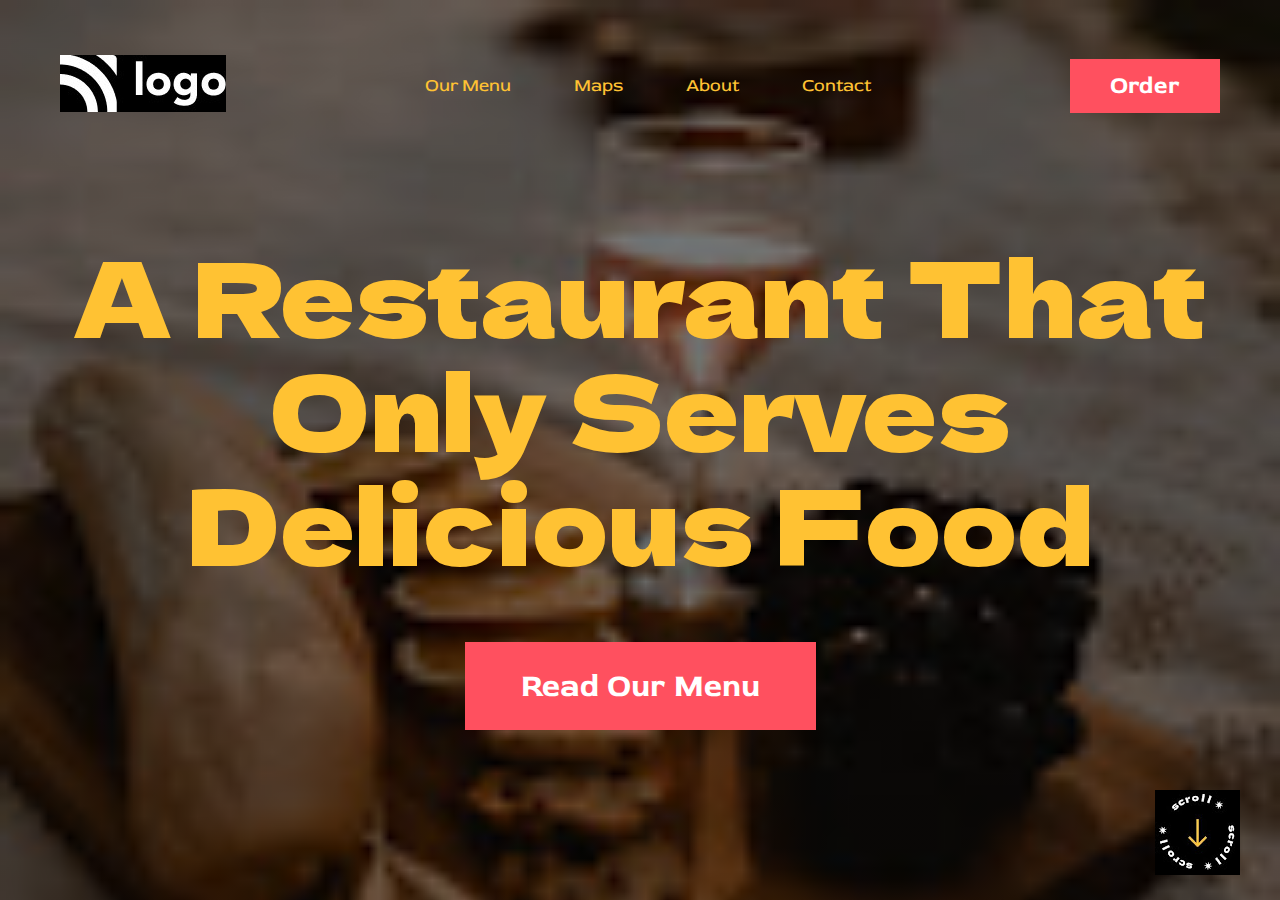
<file: index.html>
<!DOCTYPE html>
<html lang="en">
  <head>
    <meta charset="UTF-8" />
    <meta http-equiv="X-UA-Compatible" content="IE=edge" />
    <meta name="viewport" content="width=device-width, initial-scale=1.0" />
    <link rel="stylesheet" href="index.css">
    <!-- Red Rose Font -->
    <link rel="preconnect" href="https://fonts.googleapis.com" />
    <link rel="preconnect" href="https://fonts.gstatic.com" crossorigin />
    <link
      href="https://fonts.googleapis.com/css2?family=Red+Rose:wght@300;400;500;600;700&display=swap"
      rel="stylesheet"
    />
    <!-- Dela Font -->
    <link rel="preconnect" href="https://fonts.googleapis.com" />
    <link rel="preconnect" href="https://fonts.gstatic.com" crossorigin />
    <link
      href="https://fonts.googleapis.com/css2?family=Dela+Gothic+One&display=swap"
      rel="stylesheet"
    />
    <title>Cafe Mangement</title>
  </head>
  <body>
    <div class="container">
      <section aria-label="navbar">
        <nav class="navbar">
          <div>
            <img src="logo.png" alt="logo" class="logo" />
          </div>
          <div>
            <ul class="list">
              <li class="list-item">Our Menu</li>
              <li class="list-item">Maps</li>
              <li class="list-item">About</li>
              <li class="list-item">Contact</li>
            </ul>
          </div>
          <div>
            <button class="button-small">Order</button>
          </div>
        </nav>
      </section>
      <!-- Hero Section -->
      <section aria-label="hero">
        <div class="hero">
          <h1 class="hero-heading">
            A Restaurant That Only Serves Delicious Food
          </h1>
          <button class="button-large">Read Our Menu</button>
          <div class="bottom">
            <div>
              <img src="scroll.jpg" alt="bottom-logo" />
            </div>
          </div>
        </div>
      </section>
    </div>
  </body>
</html>
</file>
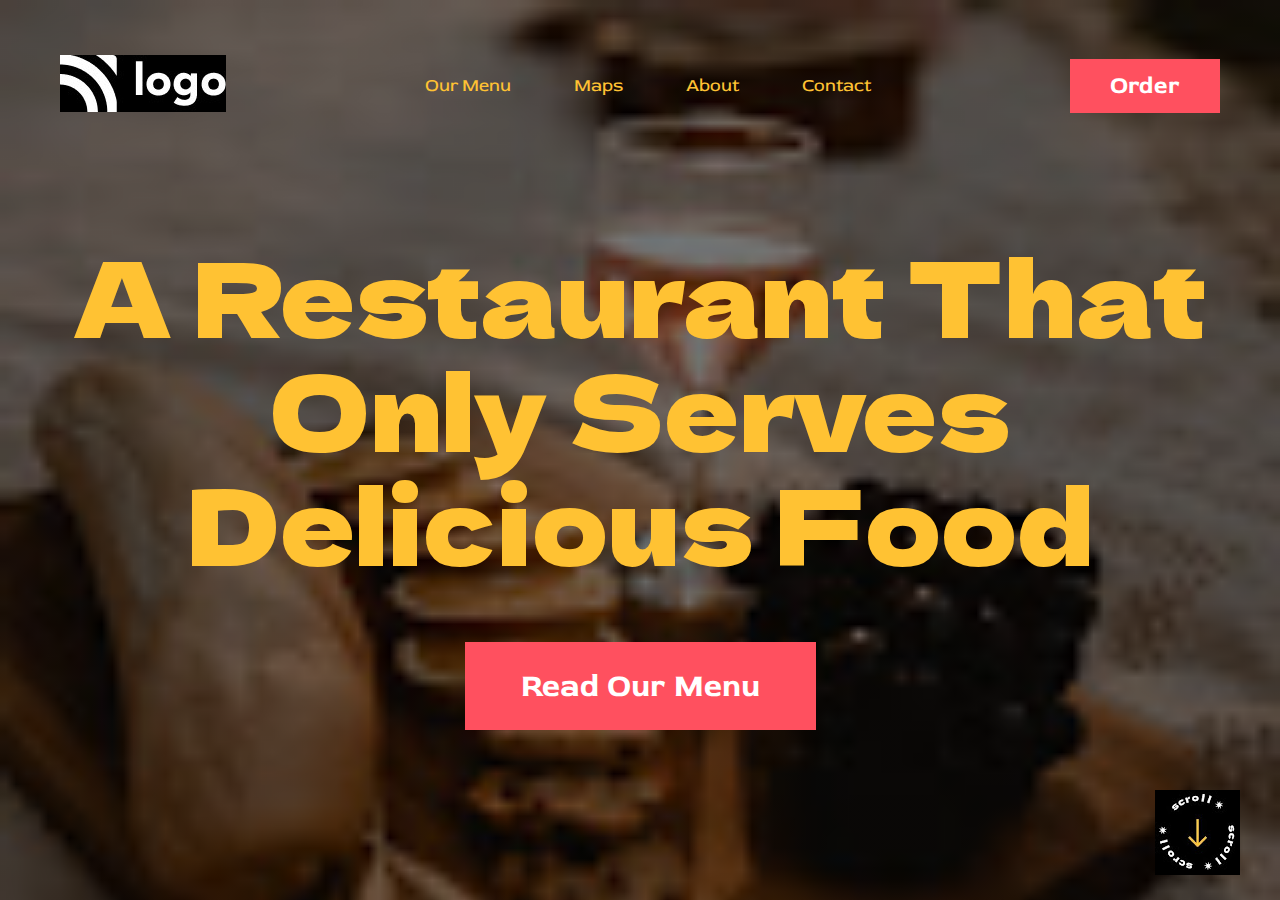
<file: College/index.html>
<!DOCTYPE html>
<html lang="en">
  <head>
    <meta charset="UTF-8" />
    <meta http-equiv="X-UA-Compatible" content="IE=edge" />
    <meta name="viewport" content="width=device-width, initial-scale=1.0" />
    <link rel="stylesheet" href="/index.css" />
    <!-- Red Rose Font -->
    <link rel="preconnect" href="https://fonts.googleapis.com" />
    <link rel="preconnect" href="https://fonts.gstatic.com" crossorigin />
    <link
      href="https://fonts.googleapis.com/css2?family=Red+Rose:wght@300;400;500;600;700&display=swap"
      rel="stylesheet"
    />
    <!-- Dela Font -->
    <link rel="preconnect" href="https://fonts.googleapis.com" />
    <link rel="preconnect" href="https://fonts.gstatic.com" crossorigin />
    <link
      href="https://fonts.googleapis.com/css2?family=Dela+Gothic+One&display=swap"
      rel="stylesheet"
    />
    <title>Cafe Mangement</title>
  </head>
  <body>
    <div class="container">
      <section aria-label="navbar">
        <nav class="navbar">
          <div>
            <img src="logo.png" alt="logo" class="logo" />
          </div>
          <div>
            <ul class="list">
              <li class="list-item">Our Menu</li>
              <li class="list-item">Maps</li>
              <li class="list-item">About</li>
              <li class="list-item">Contact</li>
            </ul>
          </div>
          <div>
            <button class="button-small">Order</button>
          </div>
        </nav>
      </section>
      <!-- Hero Section -->
      <section aria-label="hero">
        <div class="hero">
          <h1 class="hero-heading">
            A Restaurant That Only Serves Delicious Food
          </h1>
          <button class="button-large">Read Our Menu</button>
          <div class="bottom">
            <div>
              <img src="scroll.jpg" alt="bottom-logo" />
            </div>
          </div>
        </div>
      </section>
    </div>
  </body>
</html>
</file>
<file: index.css>
* {
    margin: 0;
    padding: 0;
    box-sizing: border-box;
    font-family: "Red Rose", cursive;
  }
  
  body {
    width: 100%;
    height: 100%;
    background-image: linear-gradient(rgba(0, 0, 0, 0.5), rgba(0, 0, 0, 0.5)),
      url("background.jpg");
    background-size: cover;
    background-attachment: fixed;
  }
  
  
  
  .navbar {
    display: flex;
    justify-content: space-between;
    align-items: center;
    padding: 0 60px 0 60px;
    margin-top: 55px;
  }
  
  .list {
    display: flex;
    align-items: center;
    gap: 63px;
    list-style: none;
    font-family: "Red Rose";
    font-style: normal;
    font-weight: 400;
    font-size: 18px;
    line-height: 22px;
    color: #ffc233;
  }
  
  .logo,
  .list-item {
    cursor: pointer;
  }
  
  .button-small {
    padding: 12px 40px;
    background-color: #ff505f;
    border: none;
    font-family: "Red Rose";
    font-style: normal;
    font-weight: 700;
    font-size: 24px;
    line-height: 30px;
    color: #ffffff;
    cursor: pointer;
  }
  
  /* ------------------------------ */
  /* ---------- HERO ------------ */
  /* ------------------------------ */
  
  .hero {
    max-width: 1154px;
    margin: 0 auto;
    text-align: center;
    margin-top: 119px;
  }
  
  .hero-heading {
    font-family: "Dela Gothic One", cursive;
    font-style: normal;
    font-weight: 400;
    font-size: 104px;
    line-height: 114px;
    /* or 110% */
    color: #ffc233;
  }
  
  .button-large {
    background: #ff505f;
    font-family: "Red Rose";
    font-style: normal;
    font-weight: 700;
    font-size: 32px;
    line-height: 40px;
    color: #ffffff;
    border: none;
    padding: 24px 56px;
    margin-top: 64px;
    cursor: pointer;
  }
  
  .bottom {
    position: absolute;
    bottom: 20px;
    right: 40px;
  }
</file>
